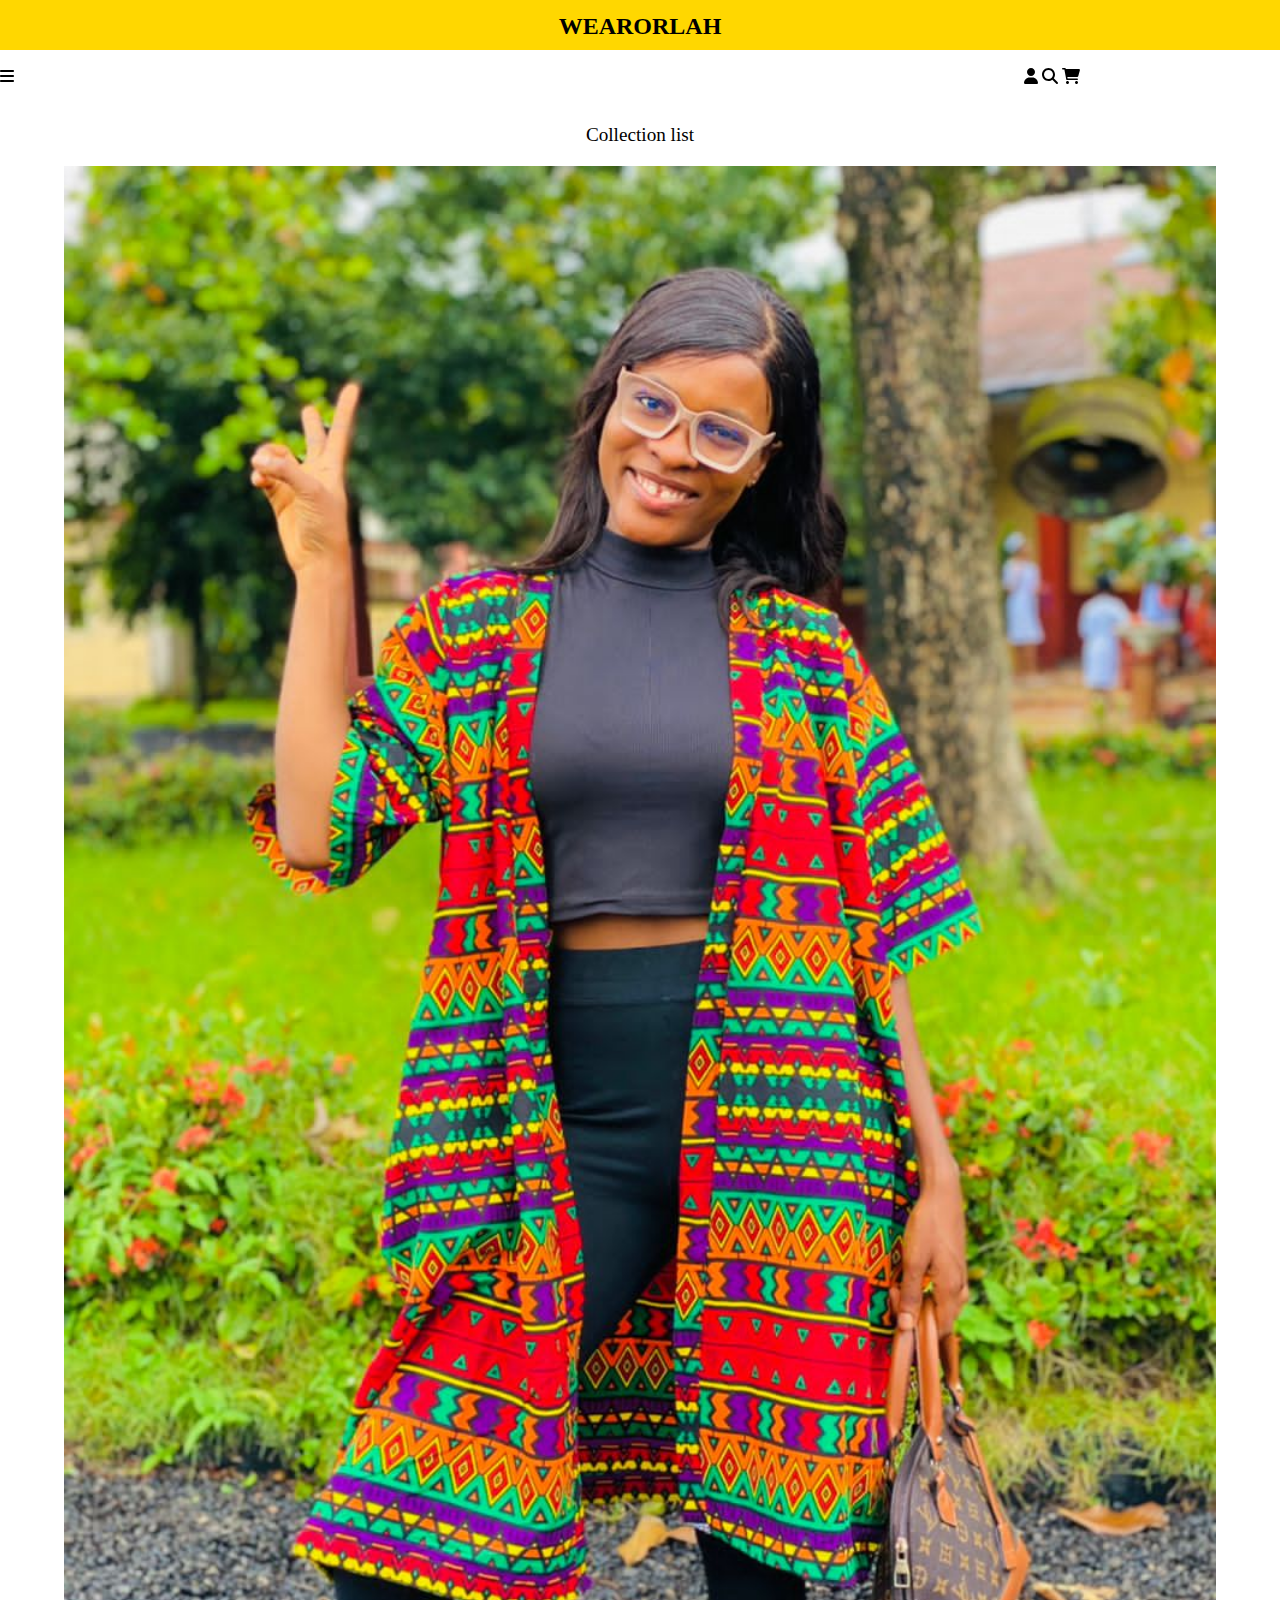
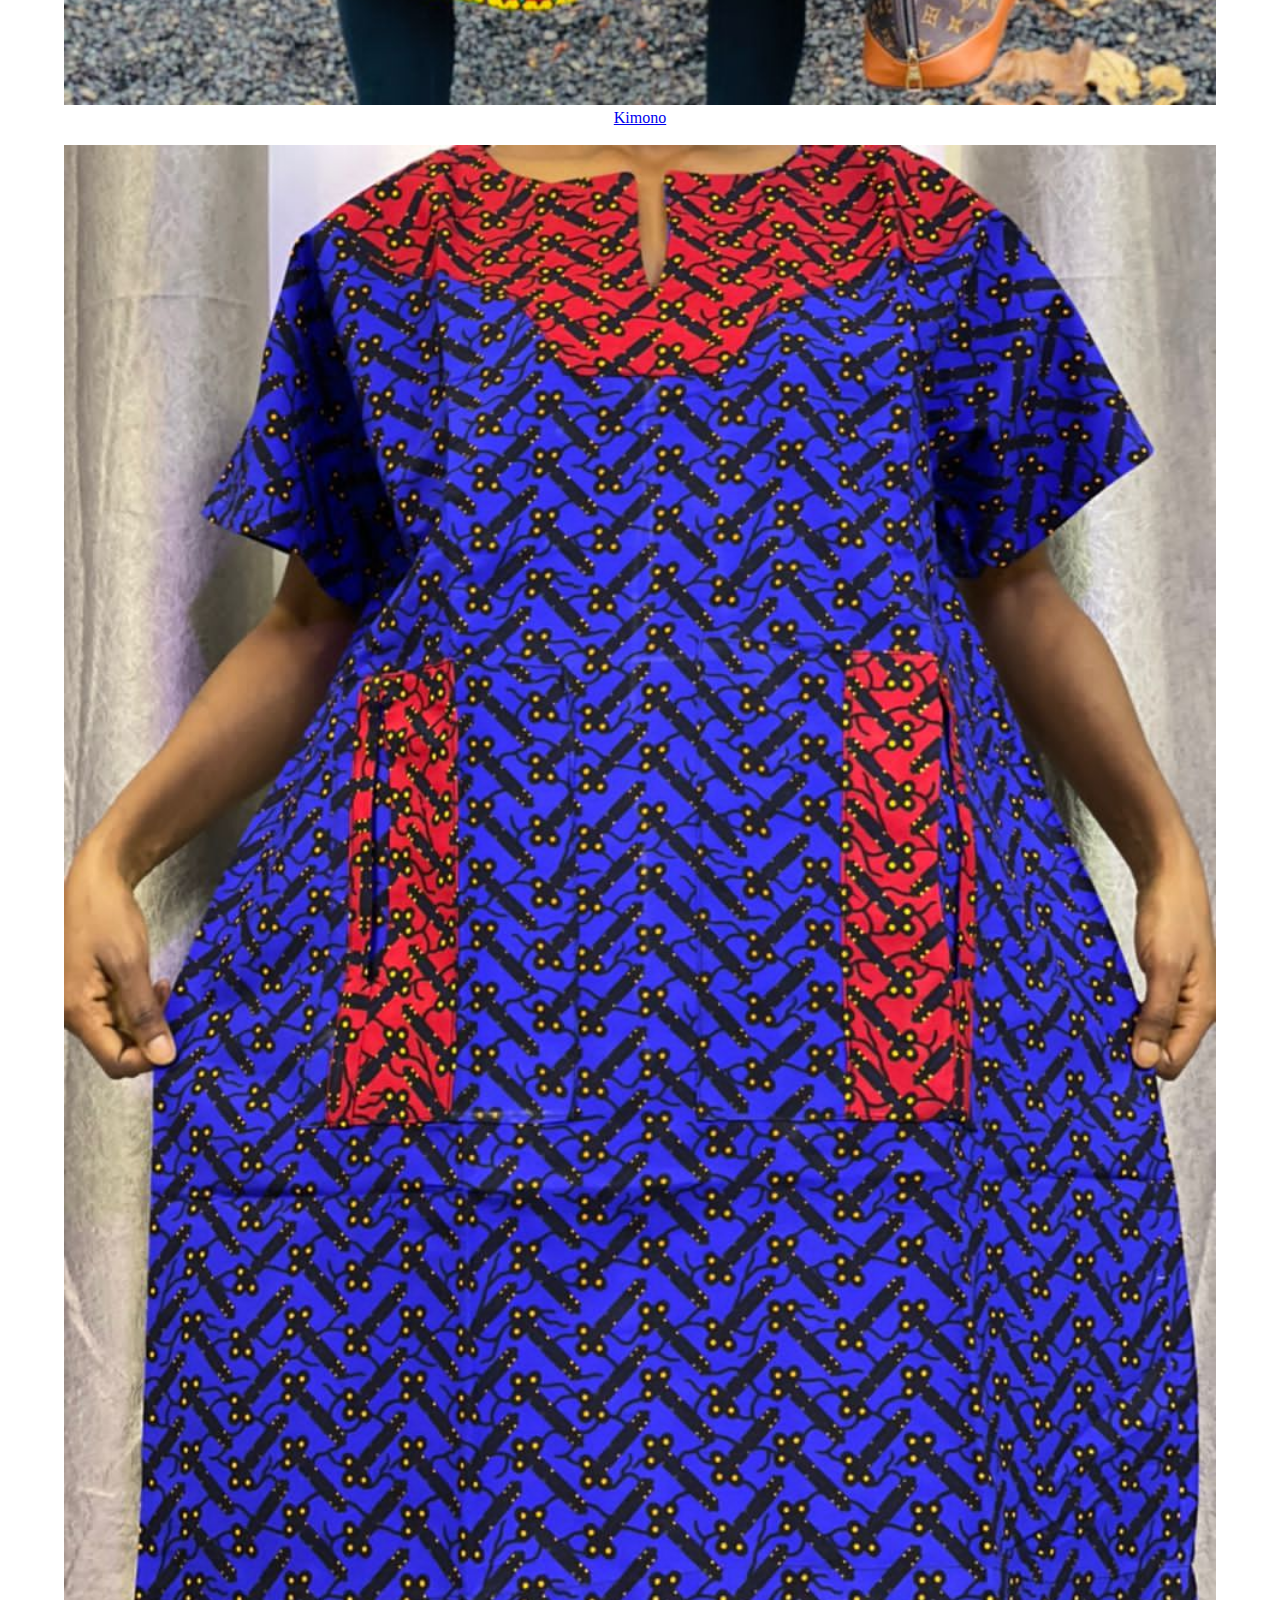
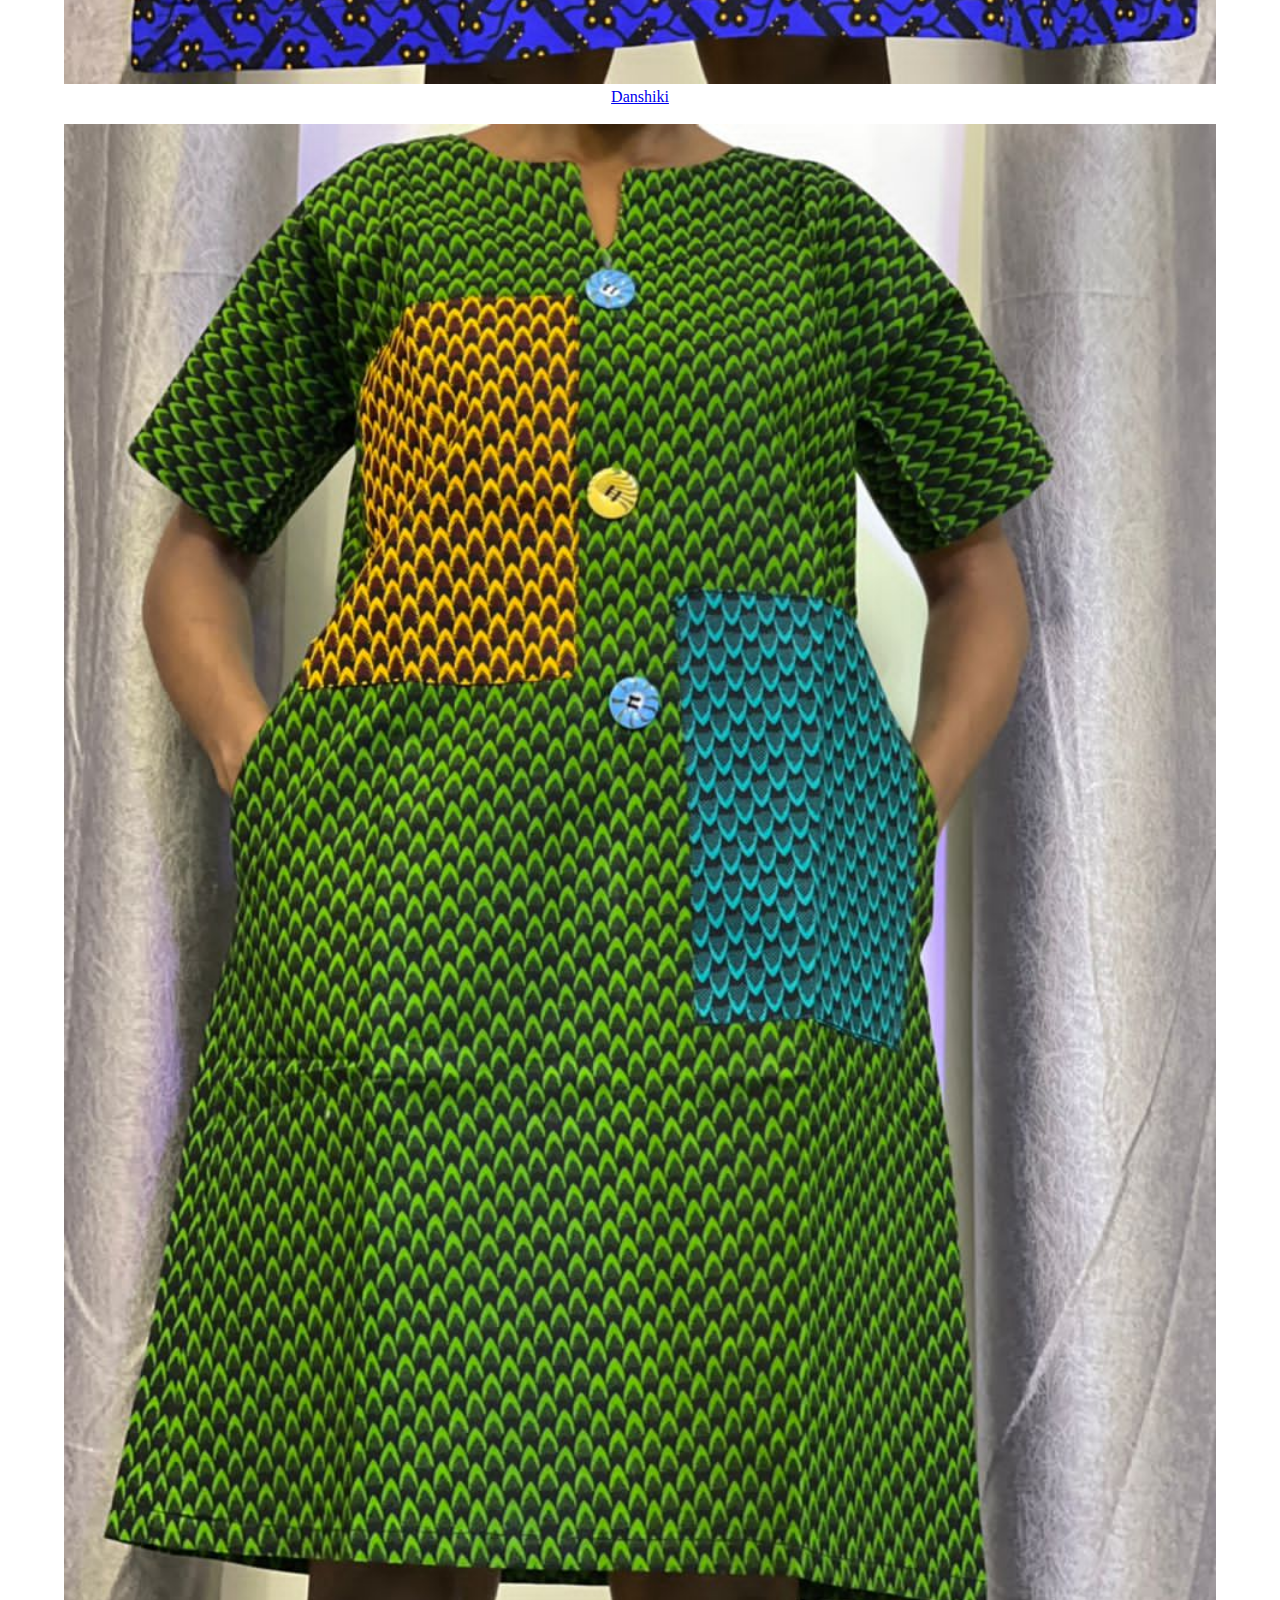
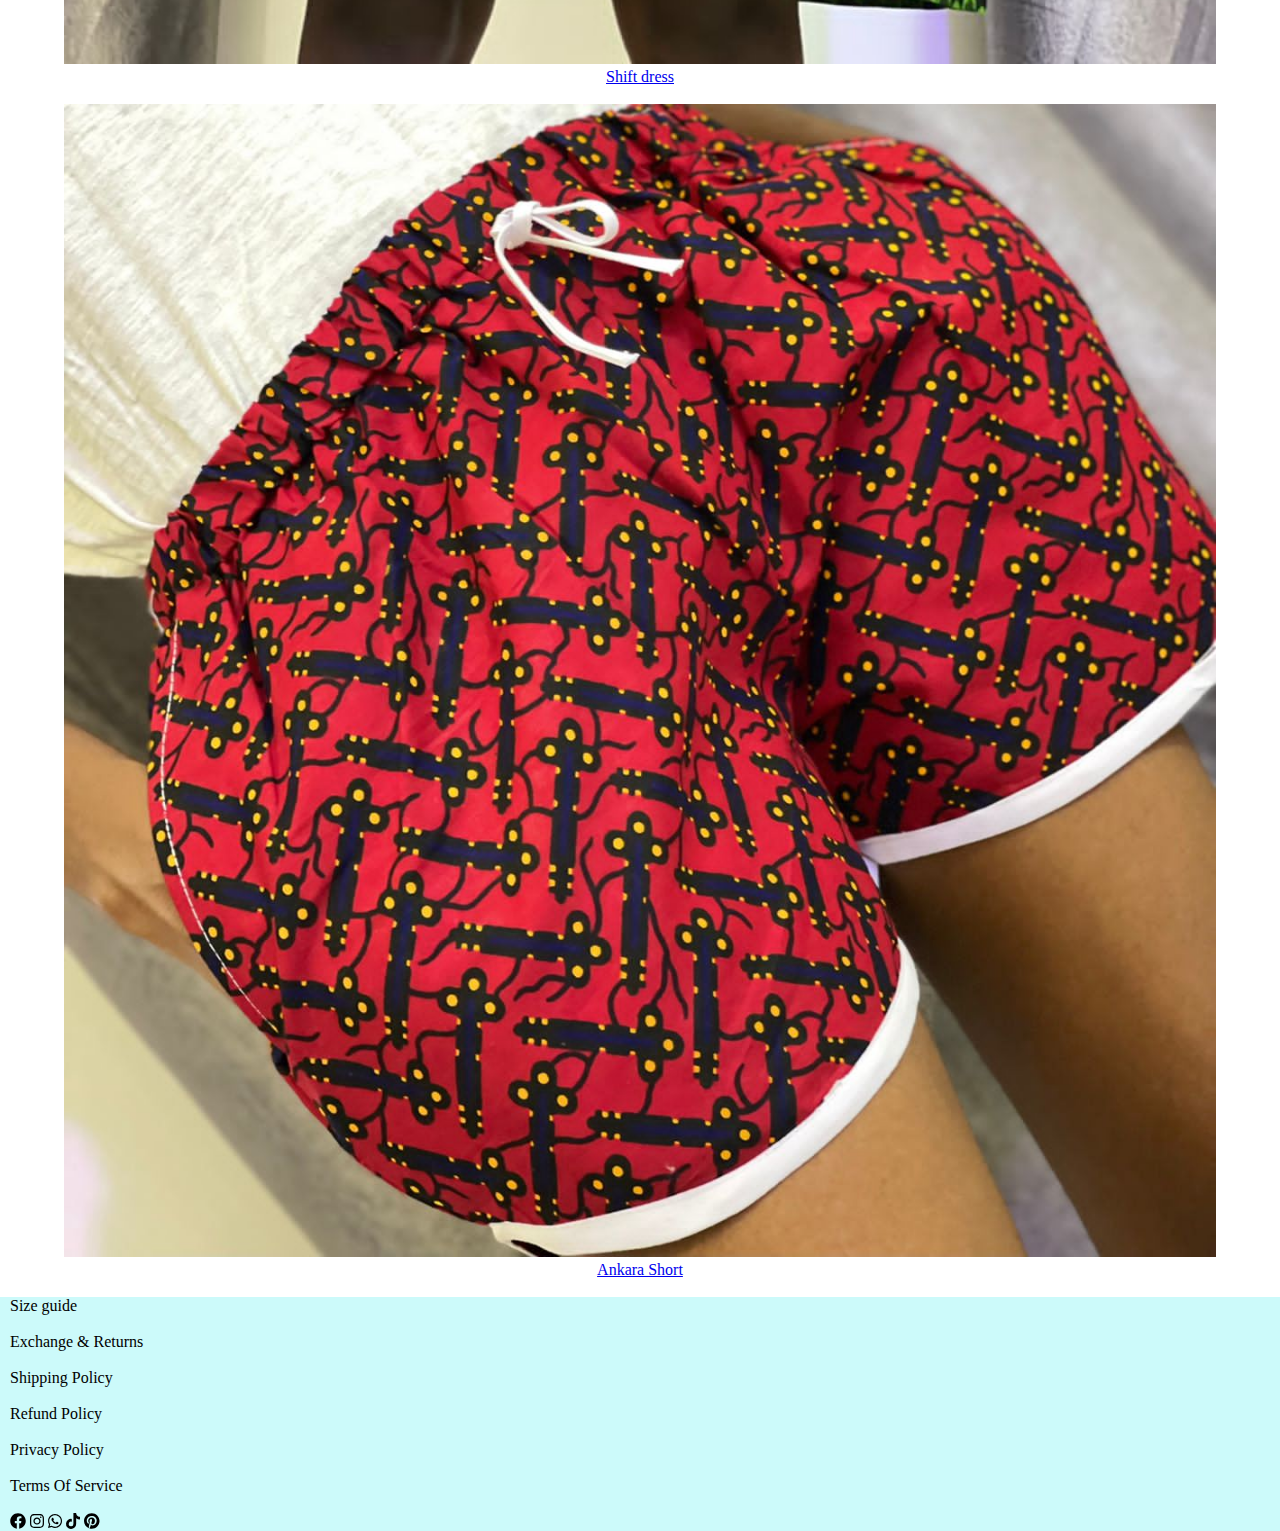
<file: index.html>
<!DOCTYPE html>
<html lang="en">

<head>
    <meta charset="UTF-8">
    <meta http-equiv="X-UA-Compatible" content="IE=edge">
    <meta name="viewport" content="width=device-width, initial-scale=1.0">
    <title>WEARORLAH</title>
    <link rel="stylesheet" href="style.css">
    <link rel="stylesheet" href="/fontawesome/css/all.min.css">
</head>

<body>
    <header>
        <div class="hd">WEARORLAH</div>
    </header><br>
    <li class="fa-solid fa-bars"></li>
    <div class="user">
        <li class="fa-solid fa-user"></li>
        <li class="fa-solid fa-search"></li>
        <li class="fa-solid fa-cart-shopping"></li>
    </div>


    <div class="food">Collection list</div>
    <div class="cloth">
        <img src="img/IMG-20221026-WA0004.jpg" alt="">
        <br>
        <a href="/Kimono/">Kimono</a>
        <br><br>
        <img src="img/IMG-20221026-WA0014.jpg" alt="">
        <br>
        <a href="/danshiki/">Danshiki</a>
        <br><br>
        <img src="img/IMG-20221026-WA0010.jpg">
        <br>
        <a href="/shift-dress/">Shift dress</a>
        <br><br>
        <img src="/img/IMG-20221026-WA0012.jpg" alt="">
        <br>
        <a href="/ankara-shorts/">Ankara Short</a>
        <br>
    </div>
    <br>
    <footer>
        Size guide
        <br><br>
        Exchange & Returns
        <br><br>
        Shipping Policy
        <br><br>
        Refund Policy
        <br><br>
        Privacy Policy
        <br><br>
        Terms Of Service
        <br><br>
        <li class="fa-brands fa-facebook"></li>
        <li class="fa-brands fa-instagram"></li>
        <li class="fa-brands fa-whatsapp"></li>
        <li class="fa-brands fa-tiktok"></li>
        <li class="fa-brands fa-pinterest   "></li>
    </footer>
    <script src="/fontawesome/js/all.min.js"></script>
</body>

</html>
</file>
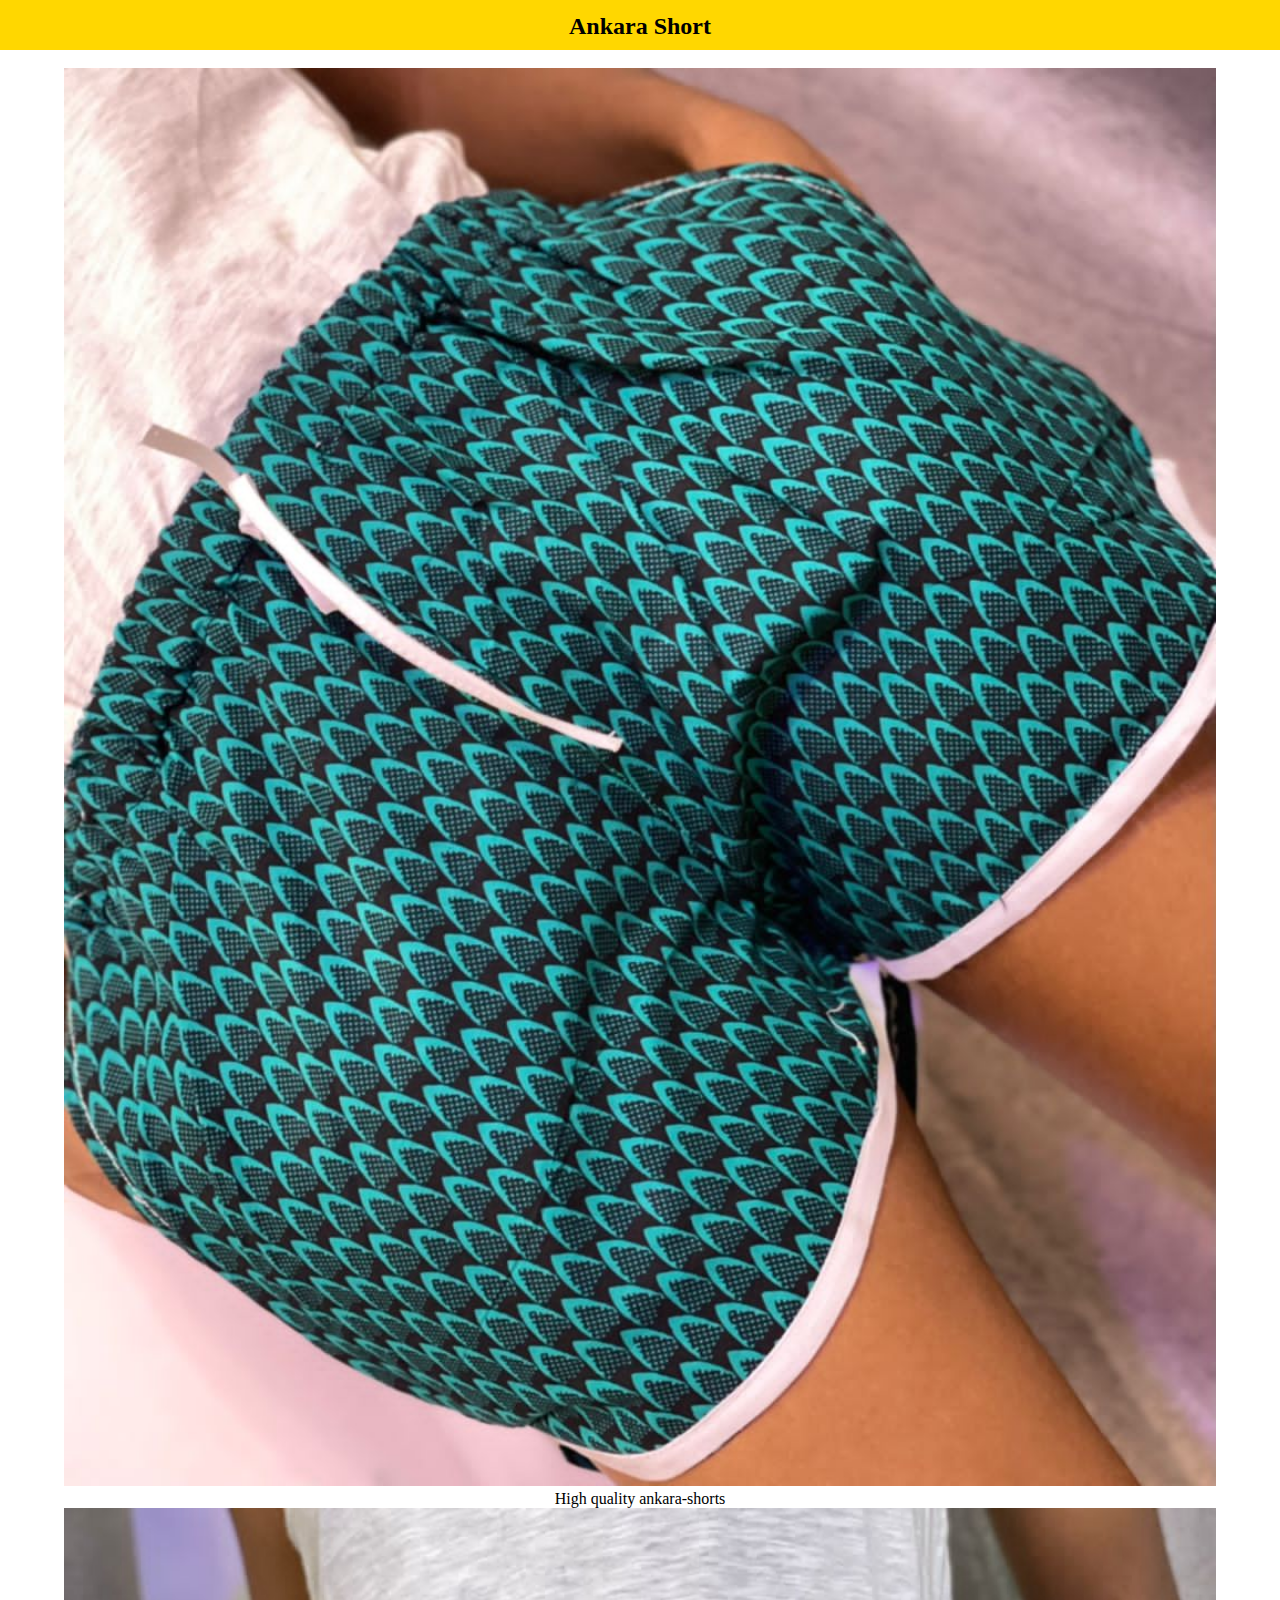
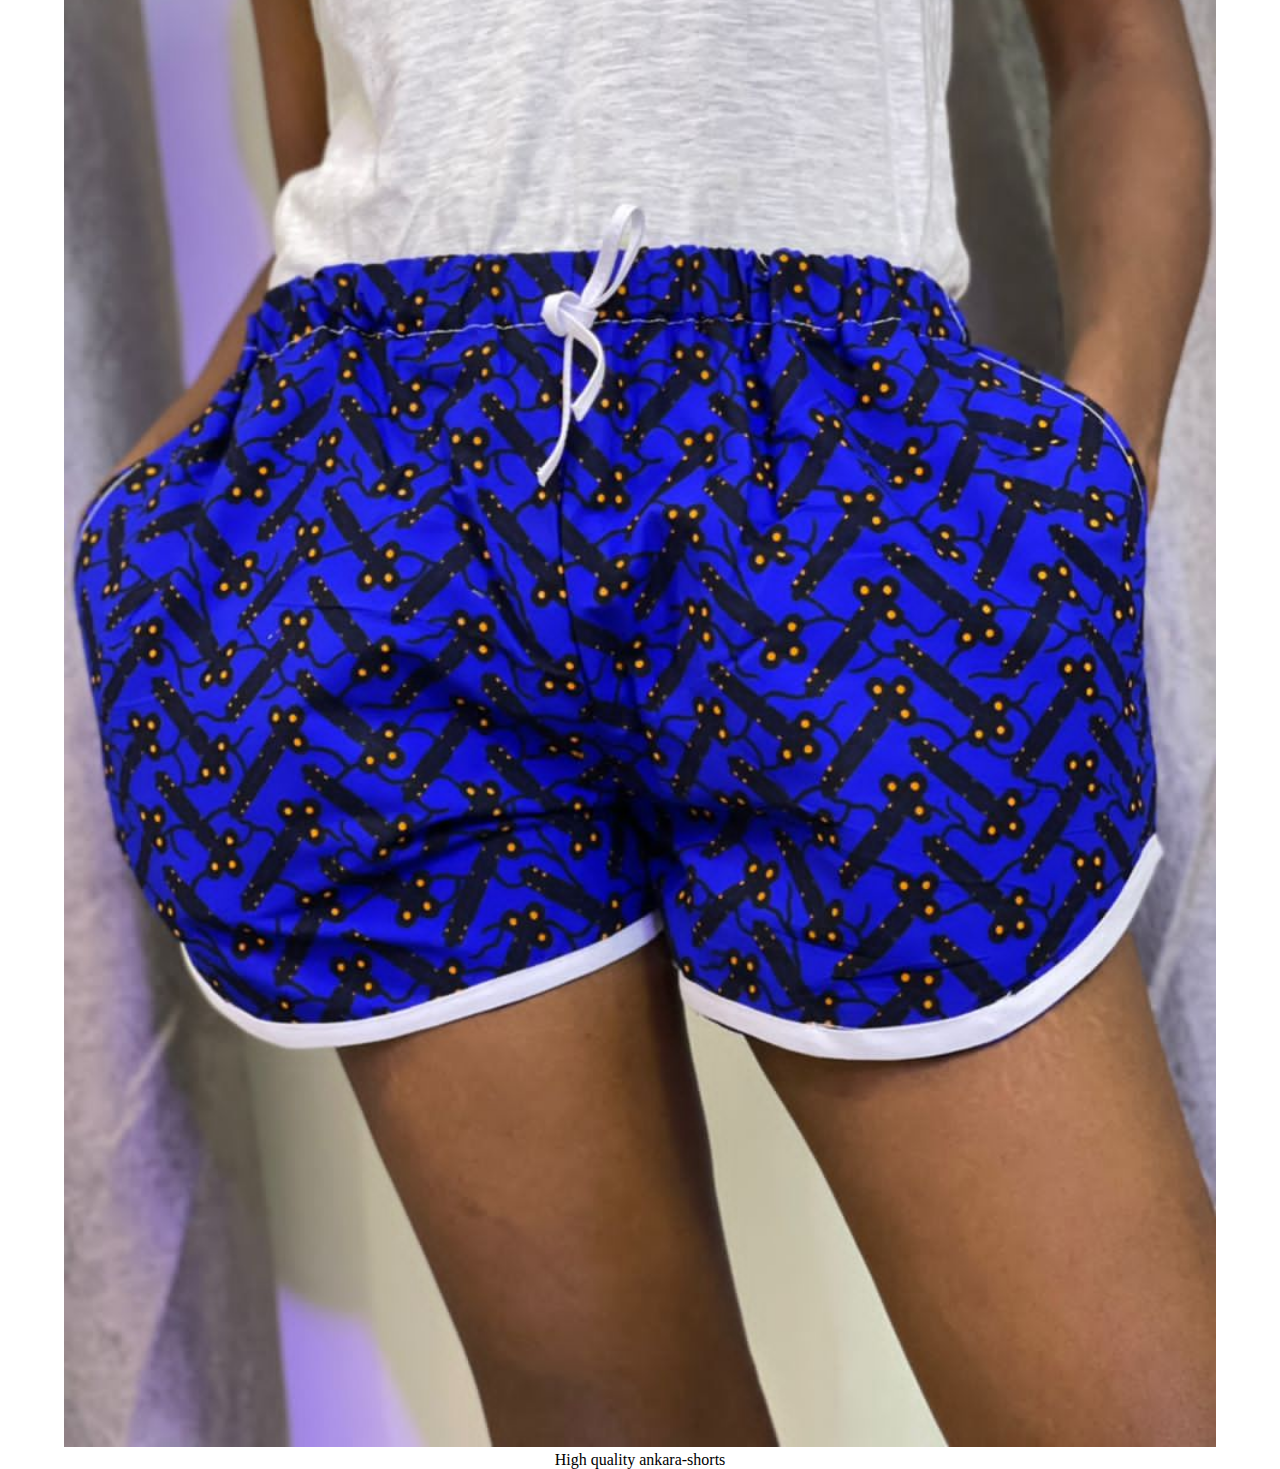
<file: ankara-shorts/index.html>
<!DOCTYPE html>
<html lang="en">
<head>
    <meta charset="UTF-8">
    <meta http-equiv="X-UA-Compatible" content="IE=edge">
    <meta name="viewport" content="width=device-width, initial-scale=1.0">
    <title>Ankara Short</title>
    <link rel="stylesheet" href="style.css">
</head>
<body>
    <header>
            <div class="hd">Ankara Short</div>
            <br>
    </header>
    <div class="cloth">
        <br>
        <img src="/img/IMG-20221026-WA0005.jpg" alt="">
        <br>
        <div class="wear">High quality ankara-shorts</div>
        <img src="/img/IMG-20221026-WA0007.jpg" alt="">
        <div class="wear">High quality ankara-shorts</div>
    
</body>
</html>
</file>
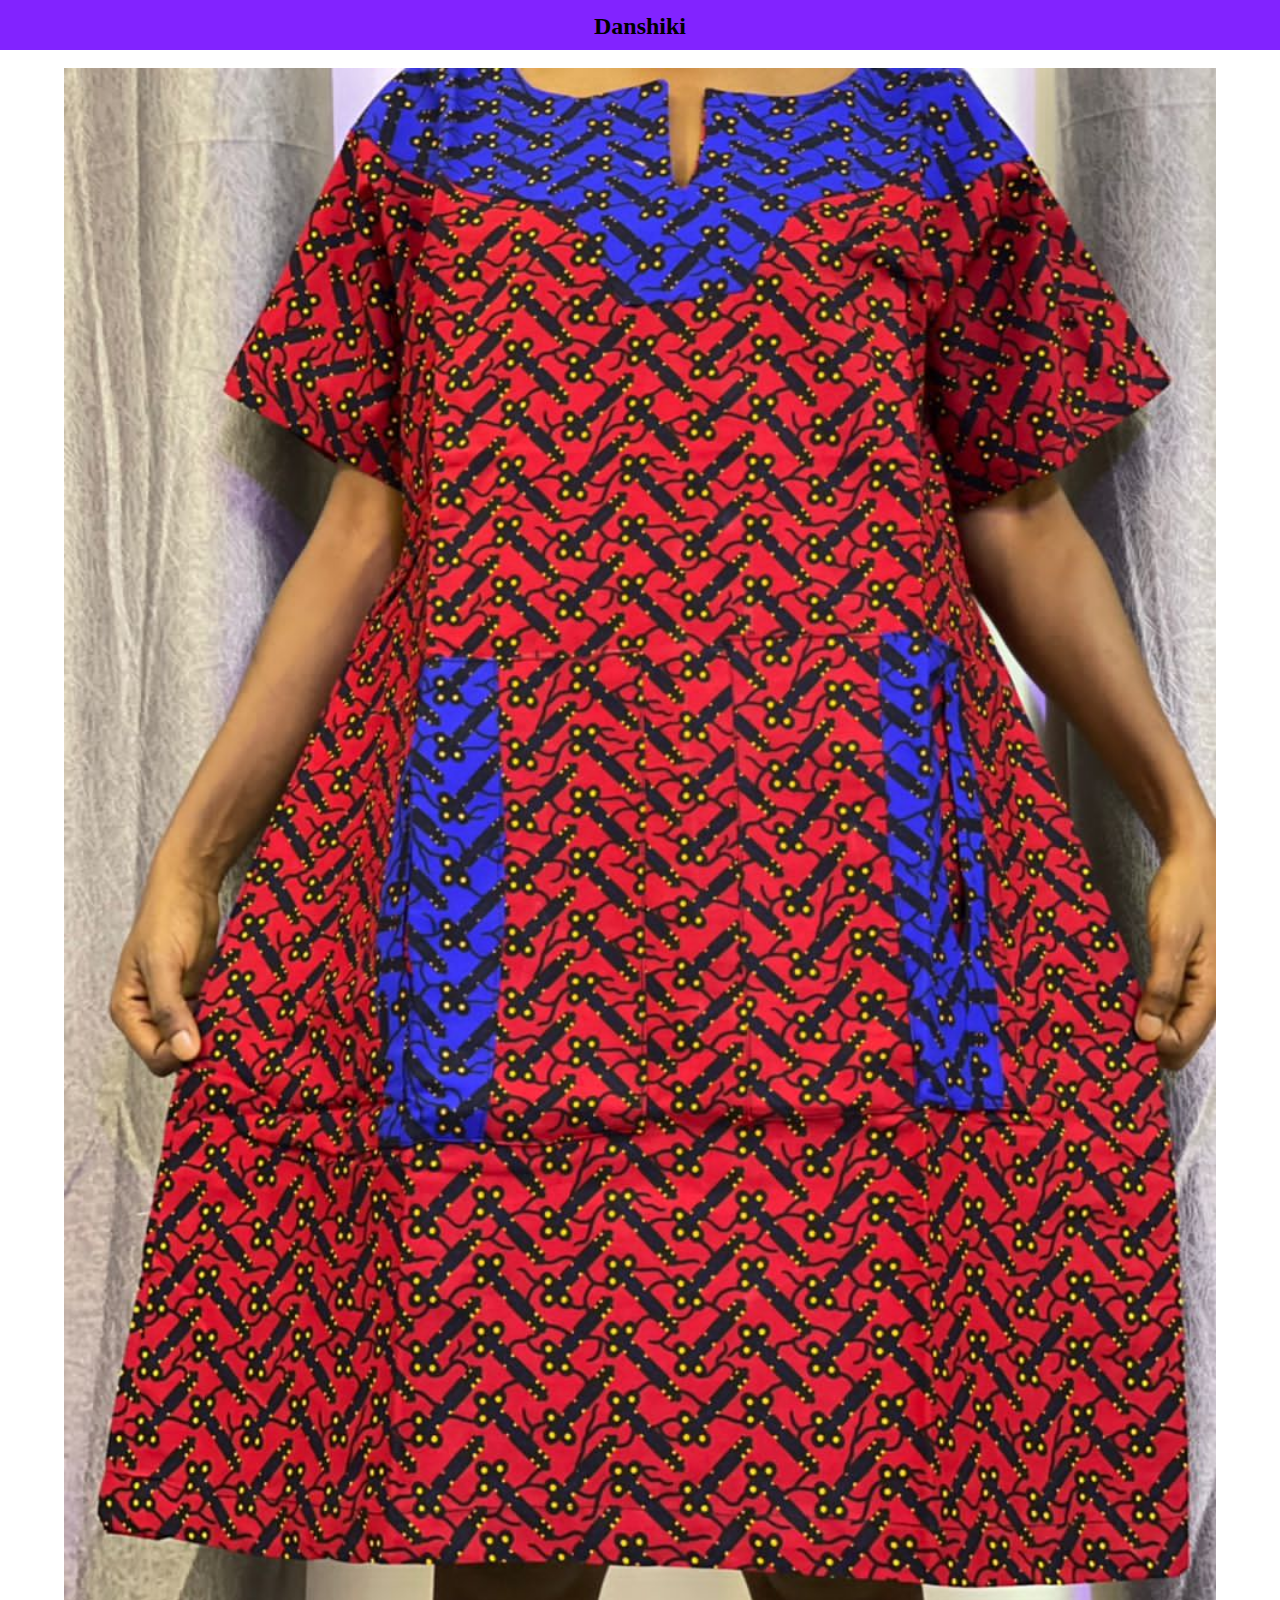
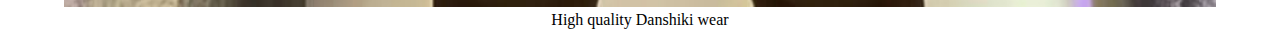
<file: danshiki/index.html>
<!DOCTYPE html>
<html lang="en">
<head>
    <meta charset="UTF-8">
    <meta http-equiv="X-UA-Compatible" content="IE=edge">
    <meta name="viewport" content="width=device-width, initial-scale=1.0">
    <title>Danshiki</title>
    <link rel="stylesheet" href="style.css">
</head>
<body>
    <header>
        <div class="hd">Danshiki</div>
    </header>
    <div class="cloth">
        <br>
        <img src="/img/IMG-20221026-WA0013.jpg" alt="">
        <br>
        <div class="wear">High quality Danshiki wear</div>


       
    </div>
    
</body>
</html>
</file>
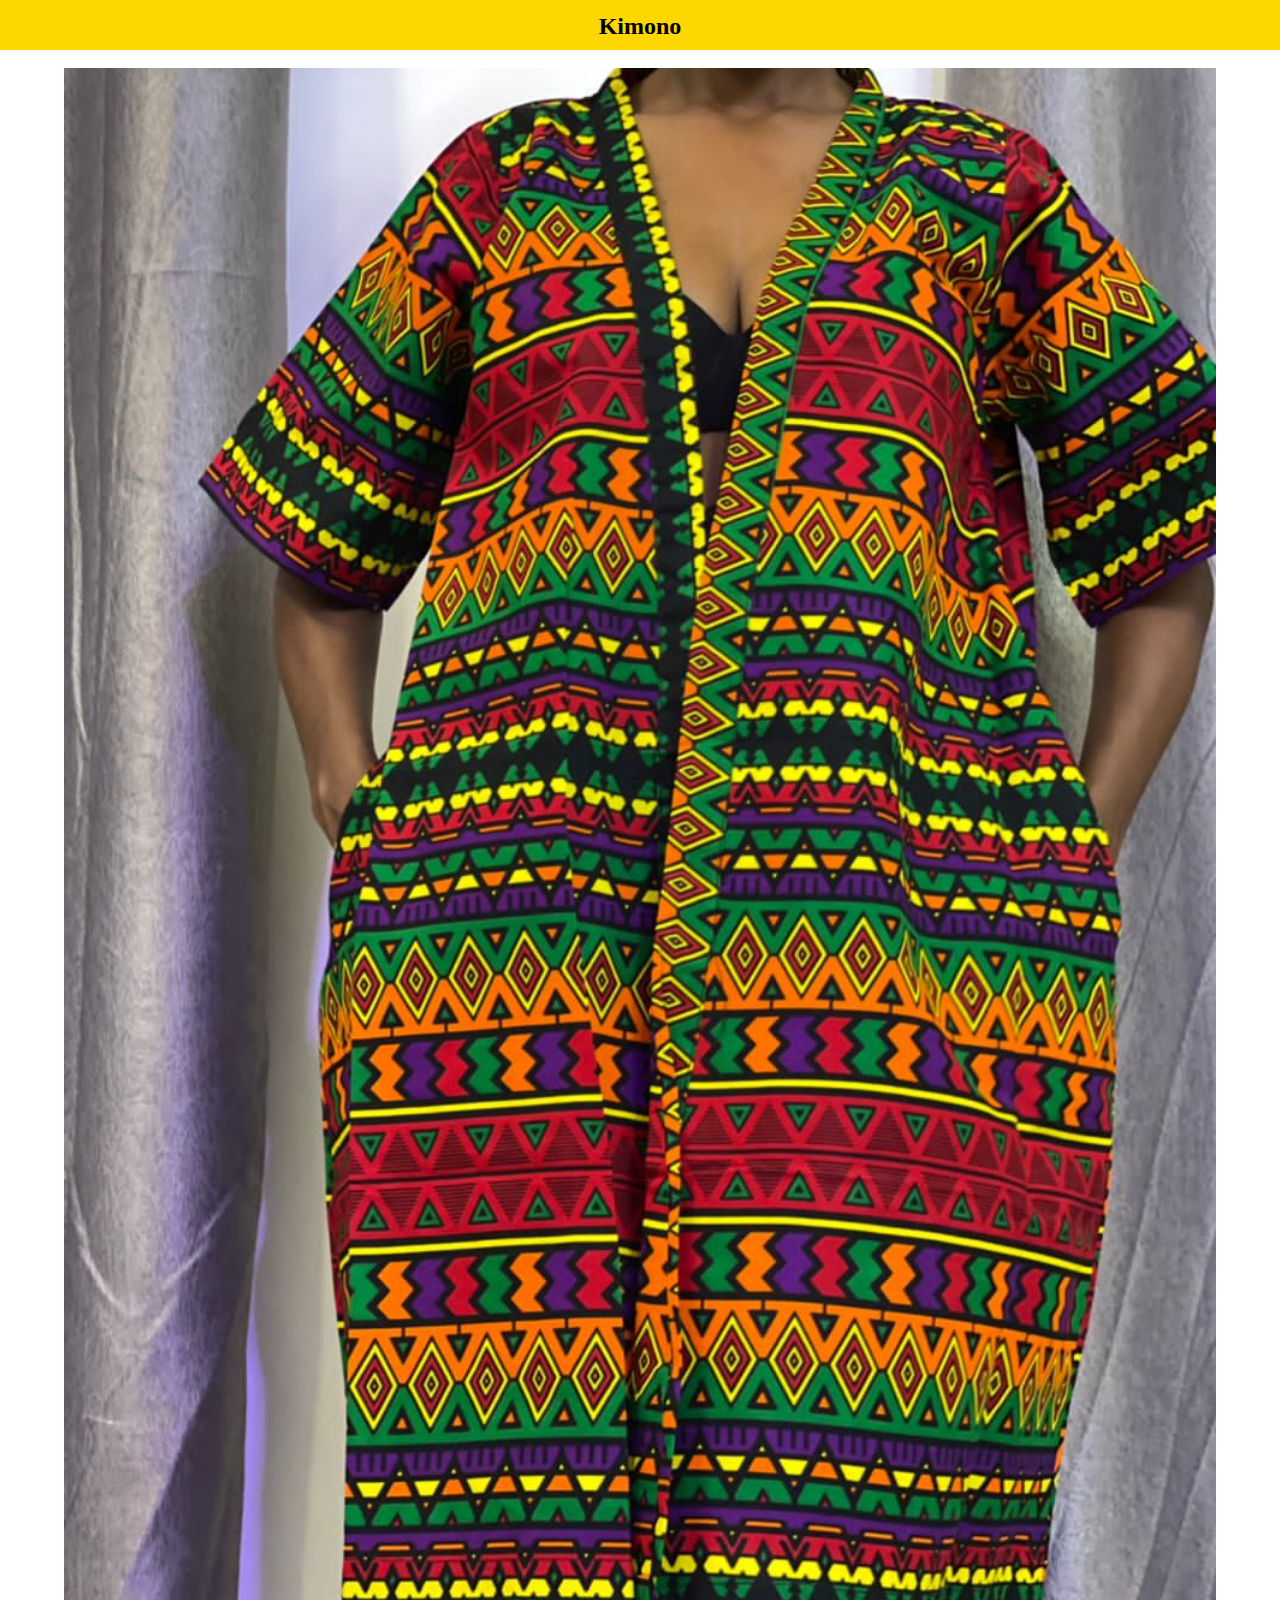
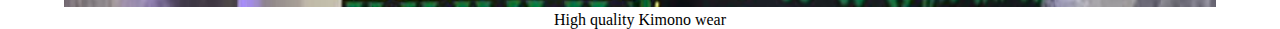
<file: Kimono/index.html>
<!DOCTYPE html>
<html lang="en">
<head>
    <meta charset="UTF-8">
    <meta http-equiv="X-UA-Compatible" content="IE=edge">
    <meta name="viewport" content="width=device-width, initial-scale=1.0">
    <title>Kimono</title>
    <link rel="stylesheet" href="style.css">
</head>
<body>
    <header>
        <div class="hd">Kimono</div>
    </header>
    <div class="cloth">
        <br>
        <img src="/img/IMG-20221026-WA0011.jpg" alt="">
        <br>
        <div class="wear">High quality Kimono wear</div>


       
    </div>
    
</body>
</html>
</file>
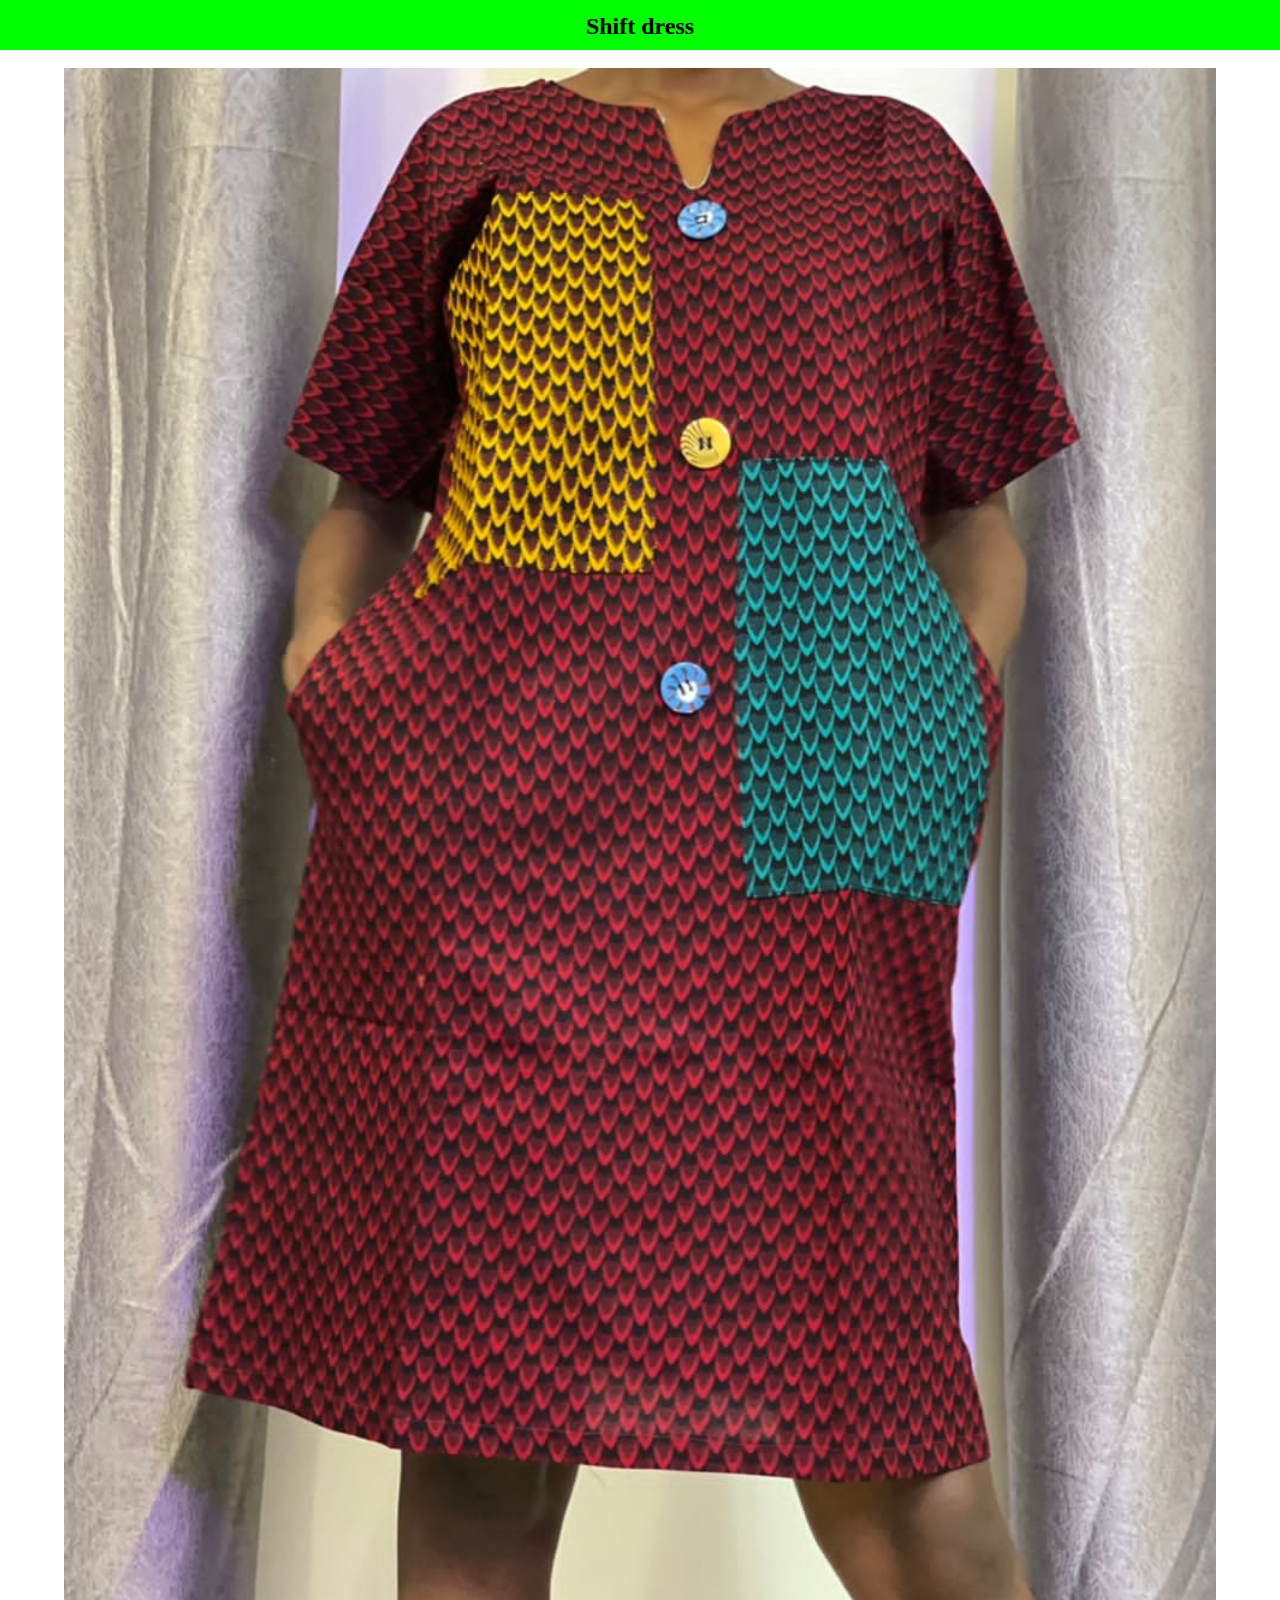
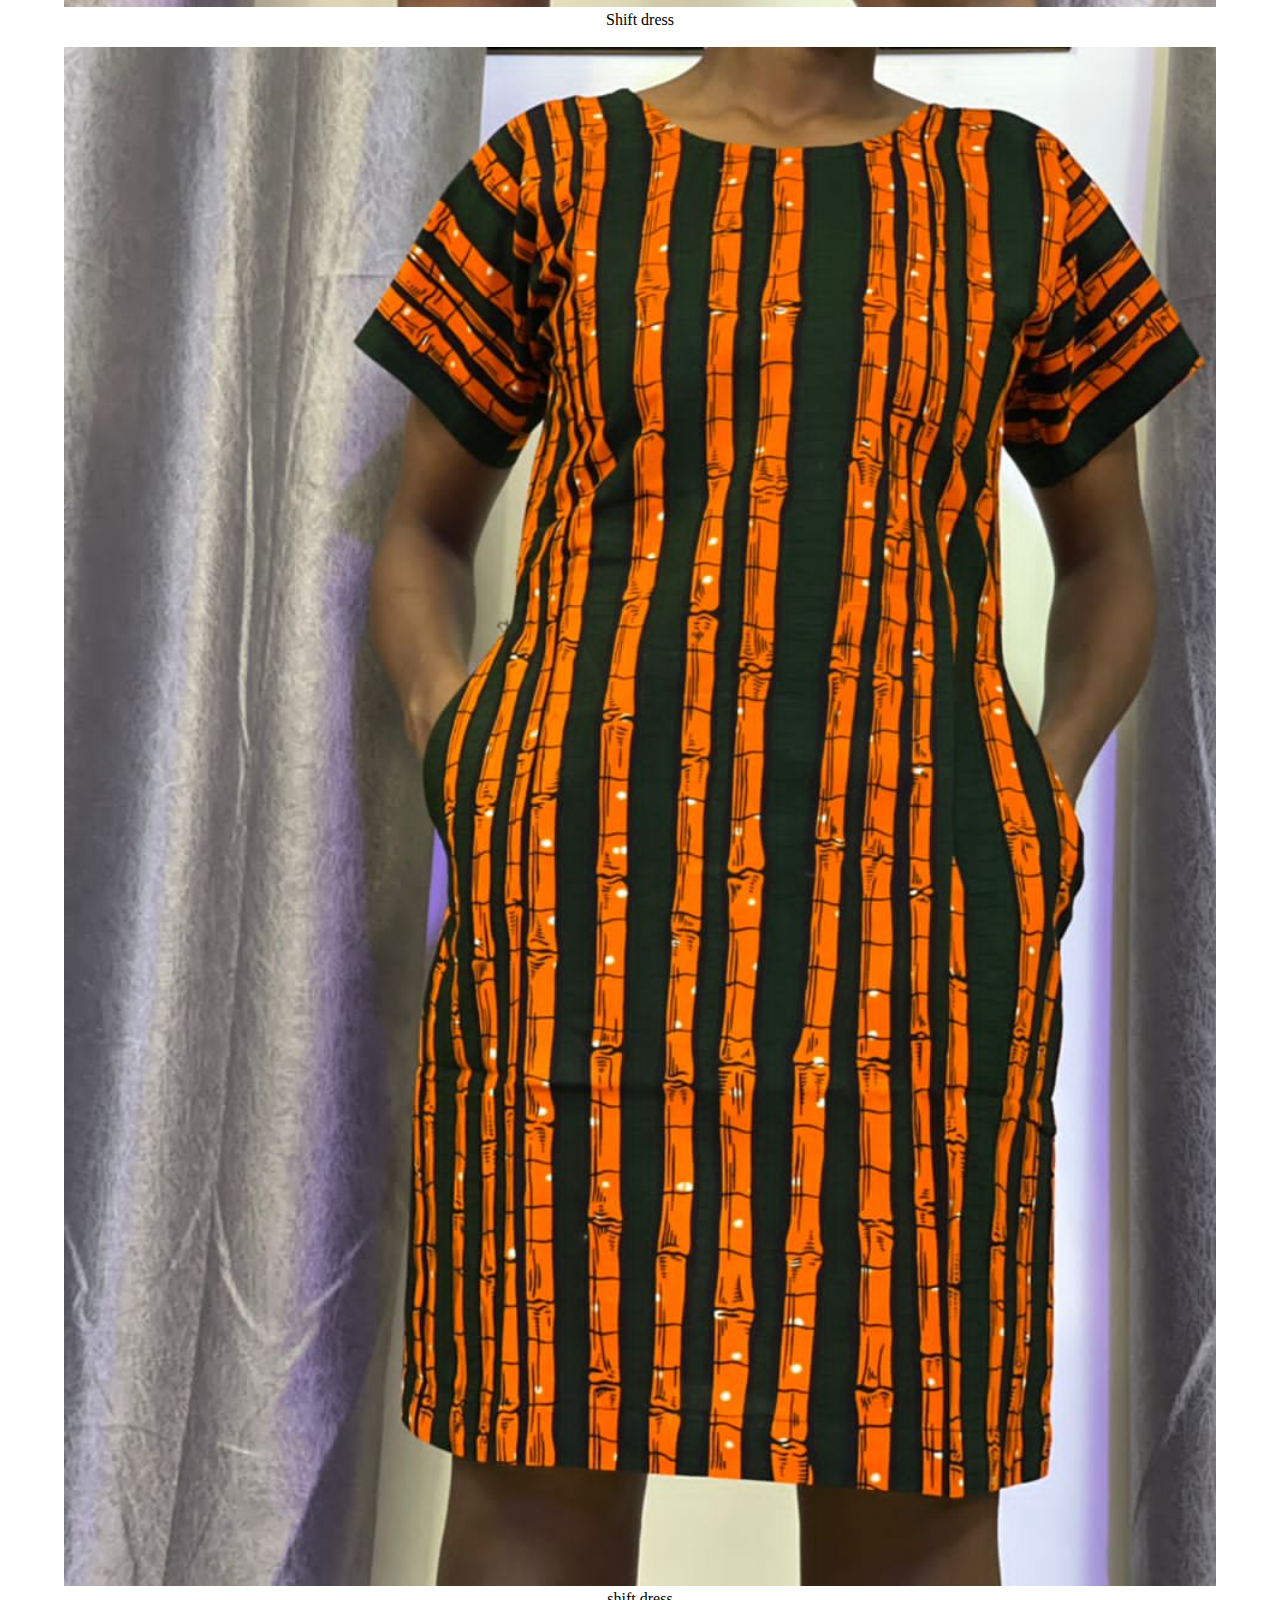
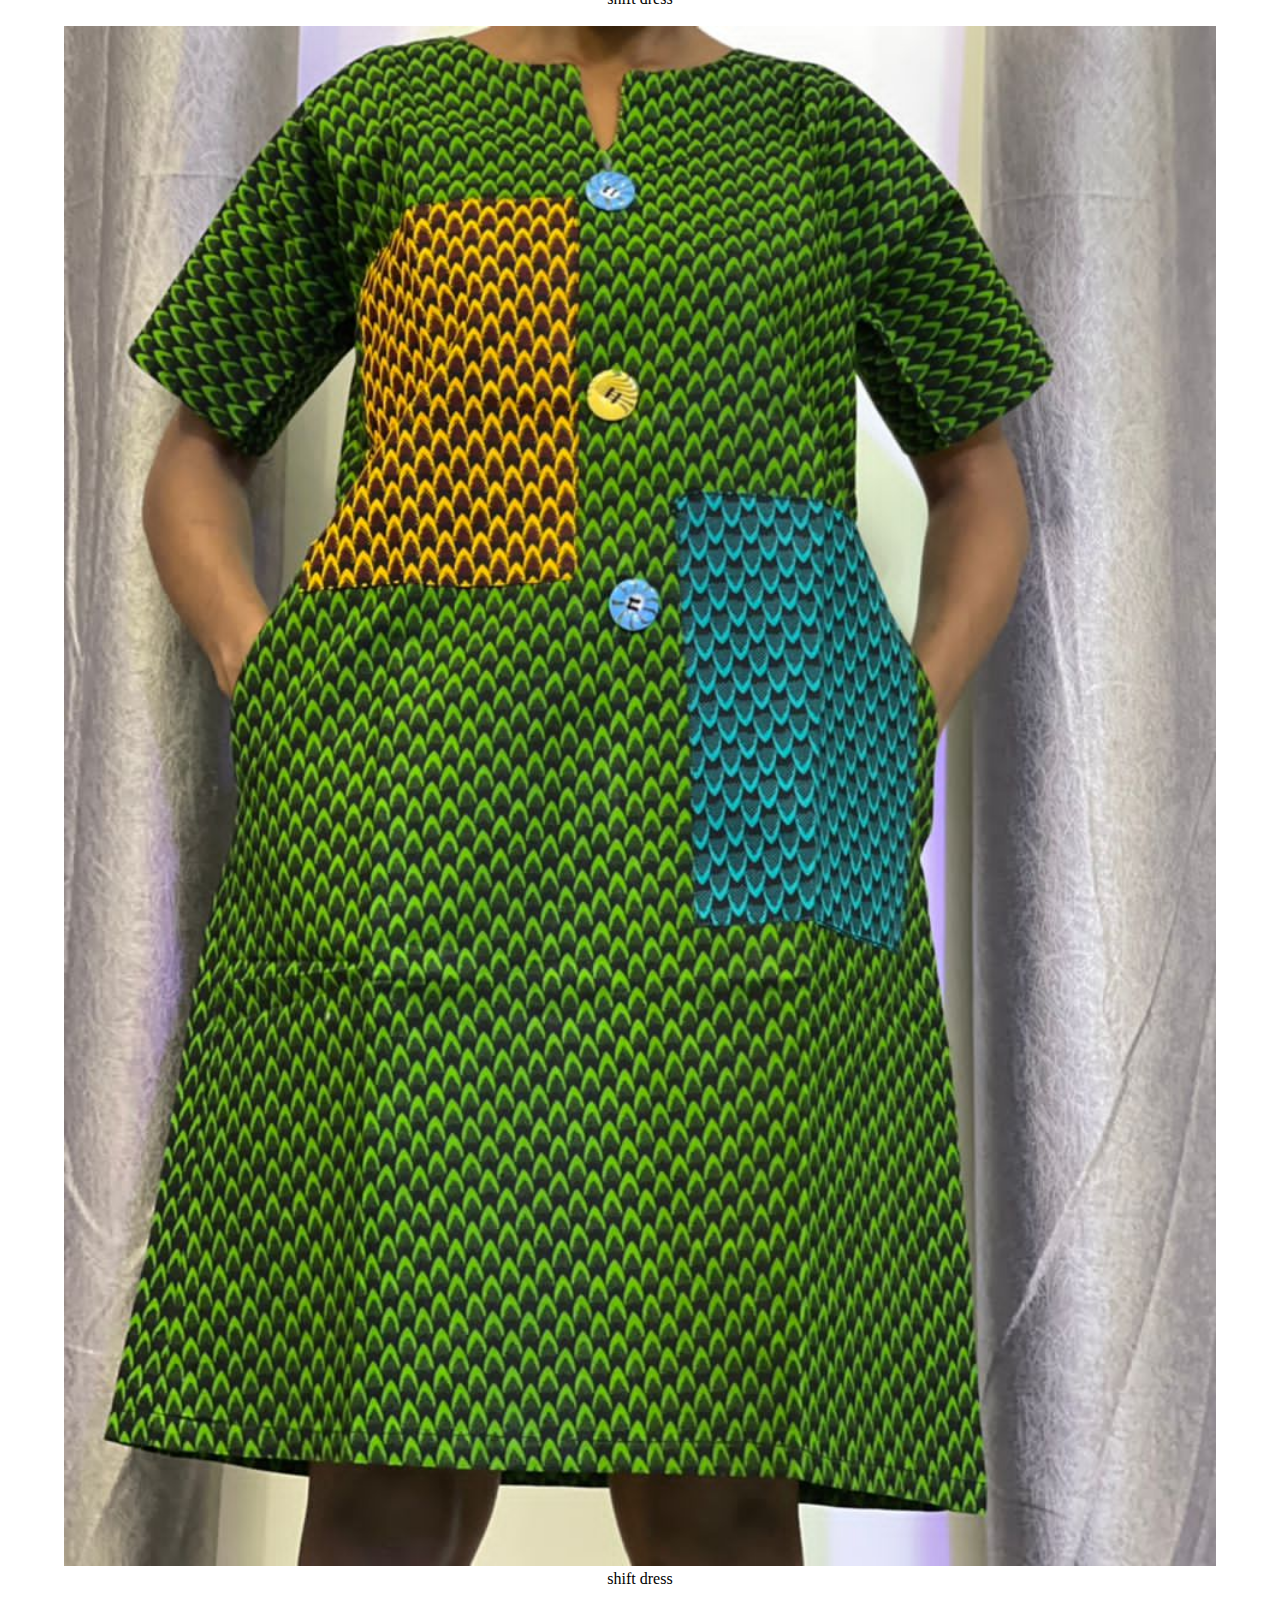
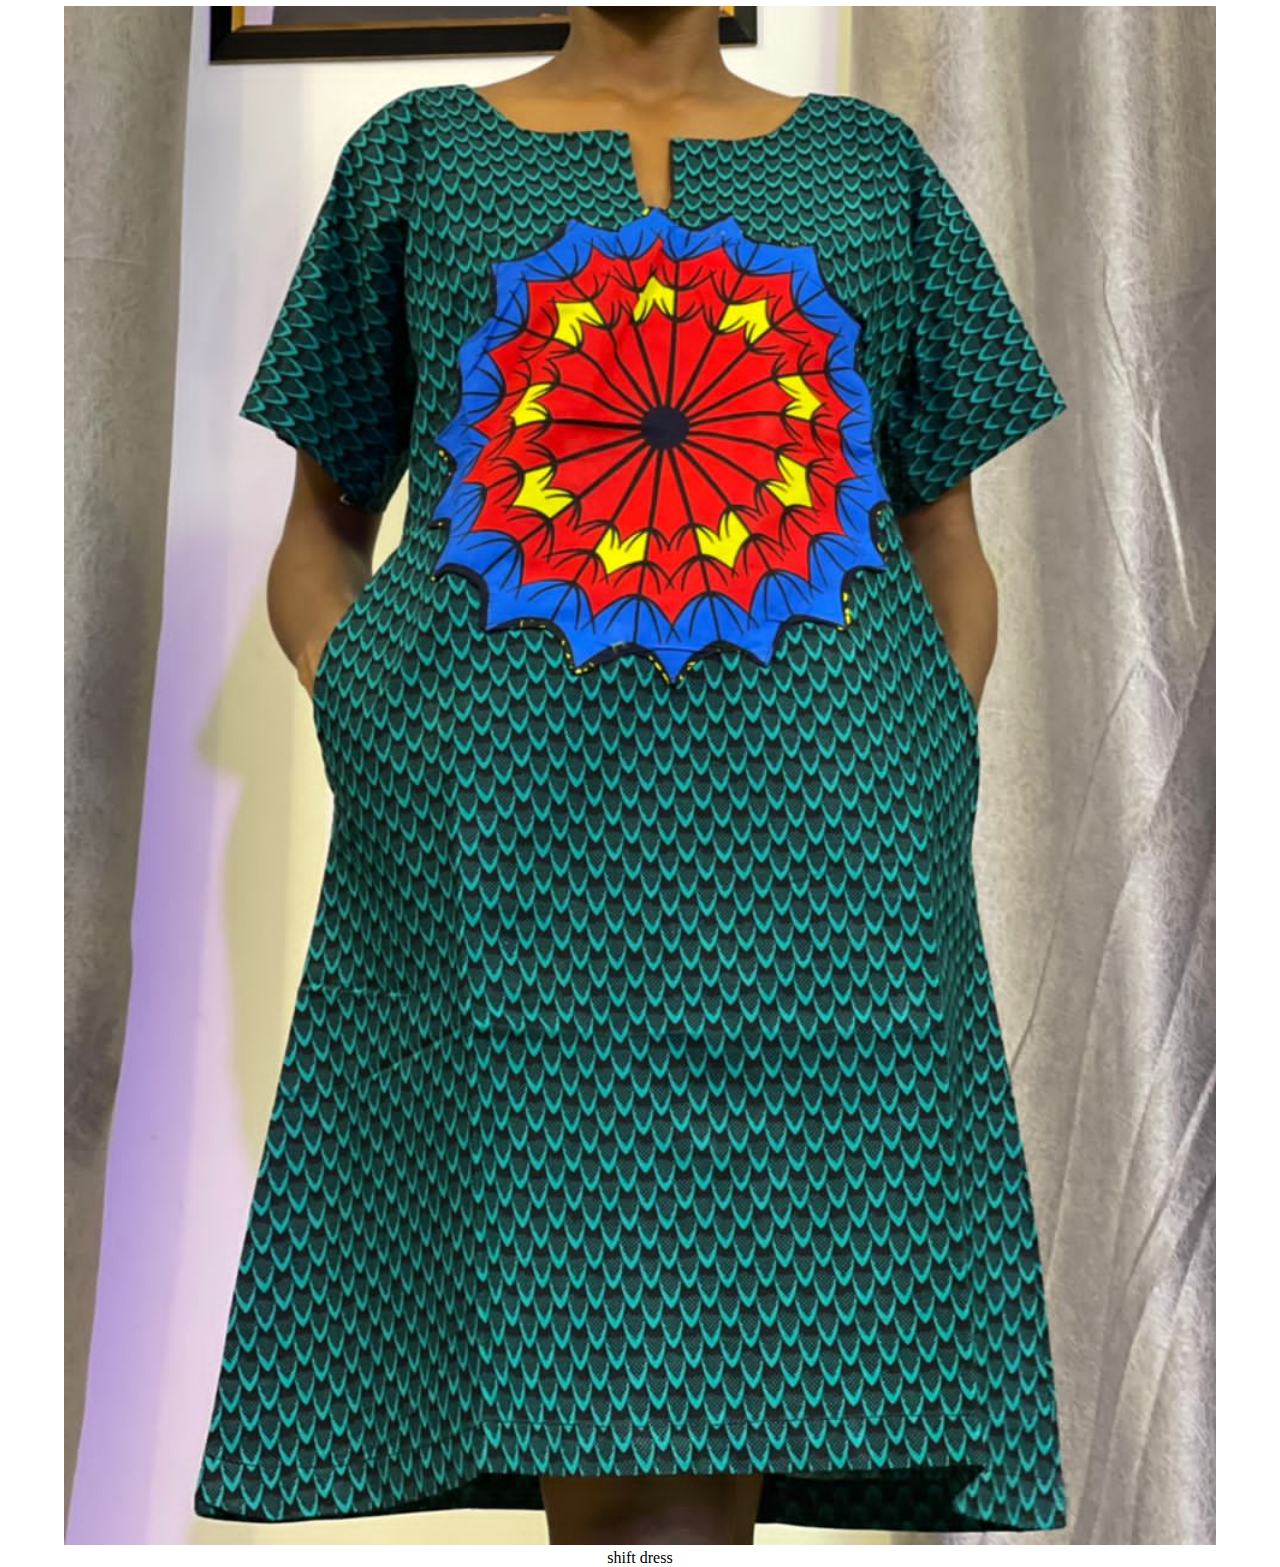
<file: shift-dress/index.html>
<!DOCTYPE html>
<html lang="en">
<head>
    <meta charset="UTF-8">
    <meta http-equiv="X-UA-Compatible" content="IE=edge">
    <meta name="viewport" content="width=device-width, initial-scale=1.0">
    <title>shift dress</title>
    <link rel="stylesheet" href="style.css">
</head>
<body>
    <header>
        <div class="hd">Shift dress</div>
    </header>
    <div class="cloth">
       <br>
       <img src="/img/IMG-20221026-WA0008.jpg" alt="">
       <br>
       <div>Shift dress</div>
       <br>
       <img src="/img/IMG-20221026-WA0006.jpg" alt="">
       <br>
       <div>shift dress</div>
       <br>
       <img src="/img/IMG-20221026-WA0010.jpg" alt="">
       <br>
       <div>shift dress</div>
       <br>
       <img src="/img/IMG-20221026-WA0009.jpg" alt="">
       <br>
       <div>shift dress</div>
    </div>
</body>
</html>
</file>
<file: style.css>
body{
    margin: 0;
    padding: 0;
}

header{
    text-align: center;
    font-size: x-large;
    font-weight: bolder;
    background: gold;
    height: 50px;
}

.hd{
    position: relative;
    top: 25%;
}
.food{
    text-align: center;
    padding: 20px;
    font-size: larger;
}
img{
    width: 90%;
}
.cloth{
    text-align: center;
}
footer{
    background: rgb(204, 250, 250);
    height: 50%;
    padding-left: 10px;
}
.user{
    position: relative;
    right: -80%;
    top: -18px;
}
</file>
<file: ankara-shorts/style.css>
body{
    margin: 0;
    padding: 0;
}

header{
    text-align: center;
    font-size: x-large;
    font-weight: bolder;
    background: gold;
    height: 50px;
}

.hd{
    position: relative;
    top: 25%;
}
.food{
    text-align: center;
    padding: 20px;
    font-size: larger;
}
img{
    width: 90%;
}
.cloth{
    text-align: center;
}
</file>
<file: danshiki/style.css>
body{
    margin: 0;
    padding: 0;
}

header{
    text-align: center;
    font-size: x-large;
    font-weight: bolder;
    background: rgb(130, 35, 255);
    height: 50px;
}

.hd{
    position: relative;
    top: 25%;
}
.food{
    text-align: center;
    padding: 20px;
    font-size: larger;
}
img{
    width: 90%;
}
.cloth{
    text-align: center;
}
.wear{
    font-family: cursive;
}
</file>
<file: Kimono/style.css>
body{
    margin: 0;
    padding: 0;
}

header{
    text-align: center;
    font-size: x-large;
    font-weight: bolder;
    background: gold;
    height: 50px;
}

.hd{
    position: relative;
    top: 25%;
}
.food{
    text-align: center;
    padding: 20px;
    font-size: larger;
}
img{
    width: 90%;
}
.cloth{
    text-align: center;
}
footer{
    background: rgb(204, 250, 250);
    height: 50%;
    padding-left: 10px;
}
.user{
    position: relative;
    right: -80%;
    top: -18px;
}
</file>
<file: shift-dress/style.css>
body{
    margin: 0;
    padding: 0;
}

header{
    text-align: center;
    font-size: x-large;
    font-weight: bolder;
    background: rgb(0, 255, 0);
    height: 50px;
}

.hd{
    position: relative;
    top: 25%;
}
.food{
    text-align: center;
    padding: 20px;
    font-size: larger;
}
img{
    width: 90%;
}
.cloth{
    text-align: center;
}
</file>
